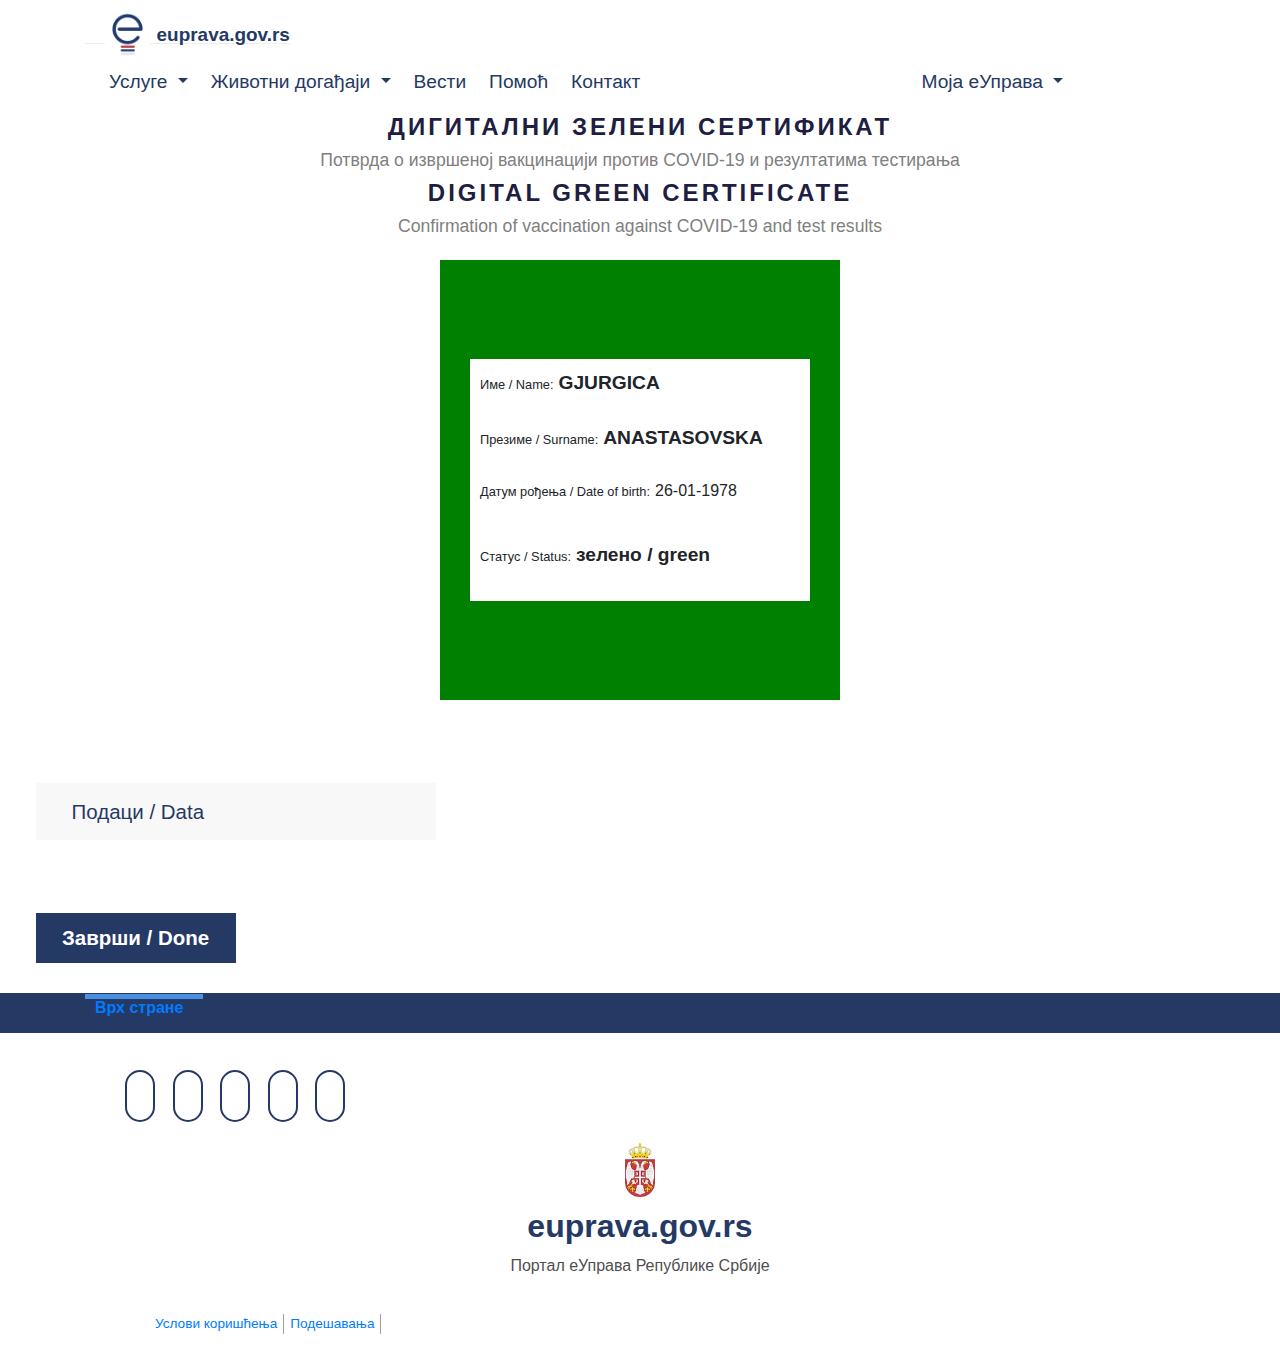
<file: index.html>
<!DOCTYPE html>
<html>
  <head>
    <meta charset="utf-8">
    <meta name="viewport" content="width=device-width, initial-scale=1, max-scale=1, user-scalable=no">
    <title>eUprava</title>
	<link rel="stylesheet" type="text/css" href="test_v.css">
    <link rel="stylesheet" href="https://maxcdn.bootstrapcdn.com/bootstrap/4.5.2/css/bootstrap.min.css">
    <link rel="stylesheet" href="https://pro.fontawesome.com/releases/v5.10.0/css/all.css" integrity="sha384-AYmEC3Yw5cVb3ZcuHtOA93w35dYTsvhLPVnYs9eStHfGJvOvKxVfELGroGkvsg+p" crossorigin="anonymous"/>
    <script src="https://ajax.googleapis.com/ajax/libs/jquery/3.5.1/jquery.min.js"></script>
    <script src="https://cdnjs.cloudflare.com/ajax/libs/popper.js/1.16.0/umd/popper.min.js"></script>
    <script src="https://maxcdn.bootstrapcdn.com/bootstrap/4.5.2/js/bootstrap.min.js"></script>
    <meta name="msapplication-TileColor" content="#ffffff">
    <meta name="msapplication-TileImage" content="/TheEGovernmentTheme/favicon/ms-icon-144x144.png">
    <meta name="theme-color" content="#ffffff">
  </head>
  <body class="theme-default">
      <div class="nav-one">
        <nav class="navbar navbar-expand-lg custom-nav">
            <button class="navbar-toggler" type="button" data-toggle="collapse" data-target="#navbarSupportedContent" aria-controls="navbarSupportedContent" aria-expanded="false" aria-label="Toggle navigation">
              <span class="navbar-toggler-icon"></span>
            </button>
          
            <div class="collapse navbar-collapse" id="navbarSupportedContent">
              <ul class="navbar-nav mr-auto">
                <li class="nav-item active">
                  <a class="nav-link" href="#">Грађани<span class="sr-only">(current)</span></a>
                </li>
                <li class="nav-item">
                  <a class="nav-link" href="#">Привреда</a>
                </li>
                <li class="nav-item">
                    <a class="nav-link" href="#">Држава</a>
                </li>
              </ul>
            </div>
            <div class="navbar-collapse collapse w-100 order-3 dual-collapse2">
                <ul class="navbar-nav ml-auto">
                    <li class="nav-item">
                        <a class="nav-link" href="#">Подешавaња</a>
                    </li>
                    <li class="nav-item dropdown">
                        <a class="nav-link dropdown-toggle" href="#" id="navbarDropdown" role="button" data-toggle="dropdown" aria-haspopup="true" aria-expanded="false">
                            Ћирилица
                        </a>
                        <div class="dropdown-menu" aria-labelledby="navbarDropdown">
                          <a class="dropdown-item" href="/RedirectToLocalizedContent?targetculture=sr-Cyrl&amp;contentItemUrl=%2FDigitalniZeleniSertifikat%2FvalidacijaDokumenta%2Fid%3DcmVxSUQ9YmQxNzRmMzgtYzlkZi00NmE5LTljMjgtMmQ1ZTFkZGEyOWFhJnBhc3Nwb3J0TnVtYmVyPUEyNTMwOTEmY29uZmlybWF0aW9uTnVtYmVyPTU3MjUyODktMjgxNDUyMyZsYW5nPWVuLWdi-Do987%252f%252fD99QgqM5p8NEzzQ%3D%3D">Ћирилица</a>
                          <a class="dropdown-item" href="/RedirectToLocalizedContent?targetculture=sr-Latn&amp;contentItemUrl=%2FDigitalniZeleniSertifikat%2FvalidacijaDokumenta%2Fid%3DcmVxSUQ9YmQxNzRmMzgtYzlkZi00NmE5LTljMjgtMmQ1ZTFkZGEyOWFhJnBhc3Nwb3J0TnVtYmVyPUEyNTMwOTEmY29uZmlybWF0aW9uTnVtYmVyPTU3MjUyODktMjgxNDUyMyZsYW5nPWVuLWdi-Do987%252f%252fD99QgqM5p8NEzzQ%3D%3D">Latinica</a>
                      </li>
                </ul>
            </div>
          </nav>
      </div>
    <header>
      <div class="container">
        <div>
            <h1 class="inline-header">
                <img class="logo" src="./image2.jpg"/>
                <a class="custom-link" href="/">euprava.gov.rs</a>
            </h1>
            <div class="custom-inline-div">
                <span class="current"><img class="mappin" src="./mappin.jpg">Локација није одабрана</span>
                <div class="dropdown">
                    <button class="btn custom-button" type="button" id="dropdownMenuButton" data-toggle="dropdown" aria-haspopup="true" aria-expanded="false">
                        Промените
                      </button>
                    <div class="dropdown-menu scrollable-menu" aria-labelledby="dropdownMenuButton">
                      <a class="dropdown-item" data-value="-1" href="#">&#x41B;&#x43E;&#x43A;&#x430;&#x446;&#x438;&#x458;&#x430; &#x43D;&#x438;&#x458;&#x435; &#x43E;&#x434;&#x430;&#x431;&#x440;&#x430;&#x43D;&#x430;</a>
                      <a class="dropdown-item" data-value="80012" href="#">&#x410;&#x434;&#x430;</a>
                      <a class="dropdown-item" data-value="70017" href="#">&#x410;&#x43B;&#x435;&#x43A;&#x441;&#x430;&#x43D;&#x434;&#x440;&#x43E;&#x432;&#x430;&#x446;</a>
                      <a class="dropdown-item" data-value="70025" href="#">&#x410;&#x43B;&#x435;&#x43A;&#x441;&#x438;&#x43D;&#x430;&#x446;</a>
                      <a class="dropdown-item" data-value="80039" href="#">&#x410;&#x43B;&#x438;&#x431;&#x443;&#x43D;&#x430;&#x440;</a>              
                      <a class="dropdown-menu" data-value="80047" href="#">&#x410;&#x43F;&#x430;&#x442;&#x438;&#x43D;</a>
                      <a class="dropdown-menu" data-value="70033" href="#">&#x410;&#x440;&#x430;&#x43D;&#x452;&#x435;&#x43B;&#x43E;&#x432;&#x430;&#x446;</a>
                      <a class="dropdown-menu" data-value="70041" href="#">&#x410;&#x440;&#x438;&#x459;&#x435;</a>
                      <a class="dropdown-menu" data-value="70050" href="#">&#x411;&#x430;&#x431;&#x443;&#x448;&#x43D;&#x438;&#x446;&#x430;</a>
                      <a class="dropdown-menu" data-value="70068" href="#">&#x411;&#x430;&#x458;&#x438;&#x43D;&#x430; &#x411;&#x430;&#x448;&#x442;&#x430;</a>
                      <a class="dropdown-menu" data-value="70092" href="#">&#x411;&#x430;&#x440;&#x430;&#x458;&#x435;&#x432;&#x43E;</a>
                      <a class="dropdown-menu" data-value="70076" href="#">&#x411;&#x430;&#x442;&#x43E;&#x447;&#x438;&#x43D;&#x430;</a>
                      <a class="dropdown-menu" data-value="80055" href="#">&#x411;&#x430;&#x447;</a>
                      <a class="dropdown-menu" data-value="80063" href="#">&#x411;&#x430;&#x447;&#x43A;&#x430; &#x41F;&#x430;&#x43B;&#x430;&#x43D;&#x43A;&#x430;</a>
                      <a class="dropdown-menu" data-value="80071" href="#">&#x411;&#x430;&#x447;&#x43A;&#x430; &#x422;&#x43E;&#x43F;&#x43E;&#x43B;&#x430;</a>
                      <a class="dropdown-menu" data-value="80080" href="#">&#x411;&#x430;&#x447;&#x43A;&#x438; &#x41F;&#x435;&#x442;&#x440;&#x43E;&#x432;&#x430;&#x446;</a>
                      <a class="dropdown-menu" data-value="70084" href="#">&#x411;&#x435;&#x43B;&#x430; &#x41F;&#x430;&#x43B;&#x430;&#x43D;&#x43A;&#x430;</a>
                      <a class="dropdown-menu" data-value="80098" href="#">&#x411;&#x435;&#x43B;&#x430; &#x426;&#x440;&#x43A;&#x432;&#x430;</a>
                      <a class="dropdown-menu" data-value="80101" href="#">&#x411;&#x435;&#x43E;&#x447;&#x438;&#x43D;</a>
                      <a class="dropdown-menu" data-value="80110" href="#">&#x411;&#x435;&#x447;&#x435;&#x458;</a>
                      <a class="dropdown-menu" data-value="70262" href="#">&#x411;&#x43B;&#x430;&#x446;&#x435;</a>
                      <a class="dropdown-menu" data-value="70289" href="#">&#x411;&#x43E;&#x433;&#x430;&#x442;&#x438;&#x45B;</a>
                      <a class="dropdown-menu" data-value="70297" href="#">&#x411;&#x43E;&#x458;&#x43D;&#x438;&#x43A;</a>
                      <a class="dropdown-menu" data-value="70297" href="#">&#x411;&#x43E;&#x459;&#x435;&#x432;&#x430;&#x446;</a>
                      <a class="dropdown-menu" data-value="70297" href="#">&#x411;&#x43E;&#x440;</a>
                      <a class="dropdown-menu" data-value="70297" href="#">&#x411;&#x43E;&#x441;&#x438;&#x43B;&#x435;&#x433;&#x440;&#x430;&#x434;</a>
                      <a class="dropdown-menu" data-value="70297" href="#">&#x411;&#x440;&#x443;&#x441;</a>
                      <a class="dropdown-menu" data-value="70297" href="#">&#x411;&#x443;&#x458;&#x430;&#x43D;&#x43E;&#x432;&#x430;&#x446;</a>
                      <a class="dropdown-menu" data-value="70297" href="#">&#x412;&#x430;&#x459;&#x435;&#x432;&#x43E;</a>
                      <a class="dropdown-menu" data-value="70297" href="#">&#x412;&#x430;&#x440;&#x432;&#x430;&#x440;&#x438;&#x43D;</a>
                      <a class="dropdown-menu" data-value="70297" href="#">&#x412;&#x435;&#x43B;&#x438;&#x43A;&#x430; &#x41F;&#x43B;&#x430;&#x43D;&#x430;</a>
                      <a class="dropdown-menu" data-value="70297" href="#">&#x412;&#x435;&#x43B;&#x438;&#x43A;&#x43E; &#x413;&#x440;&#x430;&#x434;&#x438;&#x448;&#x442;&#x435;</a>
                      <a class="dropdown-menu" data-value="70297" href="#">&#x412;&#x438;&#x442;&#x438;&#x43D;&#x430;</a>
                      <a class="dropdown-menu" data-value="70297" href="#">&#x412;&#x43B;&#x430;&#x434;&#x438;&#x43C;&#x438;&#x440;&#x446;&#x438;</a>
                      <a class="dropdown-menu" data-value="70297" href="#">&#x412;&#x43B;&#x430;&#x434;&#x438;&#x447;&#x438;&#x43D; &#x425;&#x430;&#x43D;</a>
                      <a class="dropdown-menu" data-value="70297" href="#">&#x412;&#x43B;&#x430;&#x441;&#x43E;&#x442;&#x438;&#x43D;&#x446;&#x435;</a>
                      <a class="dropdown-menu" data-value="70297" href="#">&#x412;&#x43E;&#x436;&#x434;&#x43E;&#x432;&#x430;&#x446;</a>
                      <a class="dropdown-menu" data-value="70297" href="#">&#x412;&#x440;&#x430;&#x45A;&#x435;</a>
                      <a class="dropdown-menu" data-value="70297" href="#">&#x412;&#x440;&#x430;&#x45A;&#x441;&#x43A;&#x430; &#x411;&#x430;&#x45A;&#x430;</a>
                      <a class="dropdown-menu" data-value="70297" href="#">&#x412;&#x440;&#x430;&#x447;&#x430;&#x440;</a>
                      <a class="dropdown-menu" data-value="70297" href="#">&#x412;&#x440;&#x431;&#x430;&#x441;</a>
                      <a class="dropdown-menu" data-value="70297" href="#">&#x412;&#x440;&#x45A;&#x430;&#x447;&#x43A;&#x430; &#x411;&#x430;&#x45A;&#x430;</a>
                      <a class="dropdown-menu" data-value="70297" href="#">&#x412;&#x440;&#x448;&#x430;&#x446;</a>
                      <a class="dropdown-menu" data-value="70297" href="#">&#x412;&#x443;&#x447;&#x438;&#x442;&#x440;&#x43D;</a>
                      <a class="dropdown-menu" data-value="70297" href="#">&#x413;&#x430;&#x45F;&#x438;&#x43D; &#x425;&#x430;&#x43D;</a>
                      <a class="dropdown-menu" data-value="70297" href="#">&#x413;&#x43B;&#x43E;&#x433;&#x43E;&#x432;&#x430;&#x446;</a>
                    </div>
                </div>
                <span class="help" onclick="myFunction()"><i class="far fa-question-circle"></i></span>
                <div class="popuptext" id="myPopup">
                    <p>Одабиром локације приказаће Вам се услуге само које су доступне за ту локацију.</p>
                </div>
            </div>       
        </div>
        <div class="custom-nav-two">		      
                <nav class="navbar navbar-expand-lg navbar-light">
                    <button class="navbar-toggler" type="button" data-toggle="collapse" data-target="#navbarSupportedContent" aria-controls="navbarSupportedContent" aria-expanded="false" aria-label="Toggle navigation">
                      <span class="navbar-toggler-icon"></span>
                    </button>                  
                    <div class="collapse navbar-collapse" id="navbarSupportedContent">
                      <ul class="navbar-nav mr-auto text-right">
                        <li class="nav-item dropdown">
                          <a class="nav-link dropdown-toggle" href="#" id="navbarDropdown" role="button" data-toggle="dropdown" aria-haspopup="true" aria-expanded="false">
                            Услуге
                          </a>
                          <div class="dropdown-menu" aria-labelledby="navbarDropdown">
                            <a class="dropdown-item" href="#">Лична документа</a>
                            <a class="dropdown-item" href="#">Деца; Образовање</a>
                            <a class="dropdown-item" href="#">Здравље</a>
                            <a class="dropdown-item" href="#">Саобраћај; Туризам</a>
                            <a class="dropdown-item" href="#">Уверења</a>
                            <a class="dropdown-item" href="#">Финансије</a>
                            <a class="dropdown-item" href="#">Посао</a>
                            <a class="dropdown-item" href="#">Пројекти</a>
                            <a class="dropdown-item" href="#">Инспекцијске службе</a>
                            <a class="dropdown-item" href="#">Foreigner</a>
                            <a class="dropdown-item" href="#">Урбанизам и грађевина</a>
                            <a class="dropdown-item" href="#">Све услуге</a>
                          </div>
                        </li>
                        <li class="nav-item dropdown">
                            <a class="nav-link dropdown-toggle" href="#" id="navbarDropdown" role="button" data-toggle="dropdown" aria-haspopup="true" aria-expanded="false">
                                Животни догађаји
                            </a>
                            <div class="dropdown-menu" aria-labelledby="navbarDropdown">
                              <a class="dropdown-item" href="#">Action</a>
                              <a class="dropdown-item" href="#">Another action</a>
                              <div class="dropdown-divider"></div>
                              <a class="dropdown-item" href="#">Something else here</a>
                            </div>
                          </li>
                          <li class="nav-item">
                            <a class="nav-link" href="#">Вести</a>
                          </li>
                          <li class="nav-item">
                            <a class="nav-link" href="#">Помоћ</a>
                          </li>
                          <li class="nav-item">
                            <a class="nav-link" href="#">Контакт</a>
                          </li>
                      </ul>
                    </div>
                    <div class="navbar-collapse collapse w-100 order-3 dual-collapse2 moja-uprava">
                        <ul class="navbar-nav ml-auto">
                            <li class="nav-item dropdown">
                                <a class="nav-link dropdown-toggle" href="#" id="navbarDropdown" role="button" data-toggle="dropdown" aria-haspopup="true" aria-expanded="false">
                                    <i class="fas  fa-address-card"></i>  Моја еУправа
                                </a>
                                <div class="dropdown-menu" aria-labelledby="navbarDropdown">
                                  <a class="dropdown-item" href="/RedirectToLocalizedContent?targetculture=sr-Cyrl&amp;contentItemUrl=%2FDigitalniZeleniSertifikat%2FvalidacijaDokumenta%2Fid%3DcmVxSUQ9YmQxNzRmMzgtYzlkZi00NmE5LTljMjgtMmQ1ZTFkZGEyOWFhJnBhc3Nwb3J0TnVtYmVyPUEyNTMwOTEmY29uZmlybWF0aW9uTnVtYmVyPTU3MjUyODktMjgxNDUyMyZsYW5nPWVuLWdi-Do987%252f%252fD99QgqM5p8NEzzQ%3D%3D">Ћирилица</a>
                                  <a class="dropdown-item" href="/RedirectToLocalizedContent?targetculture=sr-Latn&amp;contentItemUrl=%2FDigitalniZeleniSertifikat%2FvalidacijaDokumenta%2Fid%3DcmVxSUQ9YmQxNzRmMzgtYzlkZi00NmE5LTljMjgtMmQ1ZTFkZGEyOWFhJnBhc3Nwb3J0TnVtYmVyPUEyNTMwOTEmY29uZmlybWF0aW9uTnVtYmVyPTU3MjUyODktMjgxNDUyMyZsYW5nPWVuLWdi-Do987%252f%252fD99QgqM5p8NEzzQ%3D%3D">Latinica</a>
                              </li>
                        </ul>
                    </div>
                  </nav>
        </div> 
        </div>
      </div>
    </header>
<section class="page-content contact">
    <div class="custom-container-one">
        <h2 class="to-center to-center-sr-header">Дигитални зелени сертификат</h2>
        <p class="to-center h3 custom-subtitle">Потврда о извршеној вакцинацији против COVID-19 и резултатима тестирања</p>
        <h2 class="to-center to-center-sr-header">Digital green certificate</h2>
        <p class="to-center h3 custom-subtitle">Confirmation of vaccination against COVID-19 and test results</p>
        <div class="main-container">
            <div class="custom-container" style="background-color: green">
                <div class="info-container">
                    <div class="container-row">
                        <label class="label-info">Име / Name:</label><span class="span-info">GJURGICA</span>
                    </div>
                    <div class="container-row">
                        <label class="label-info">Презиме / Surname:</label><span class="span-info">ANASTASOVSKA</span>
                    </div>
                    <div class="container-double-row">
                        <label class="label-info">Датум рођења / Date of birth:</label><span class="span-infoBD">26-01-1978</span>
                    </div>
                    <div class="container-row">
                        <label class="label-info">Статус / Status:</label><span class="span-info">зелено / green</span><i class="fas fa-check-circle" style="font-size:28px;color:green;"></i>
                    </div>
                </div>
            </div>
        </div>
    </div>
</div>
<form class="gen-form centered-form">
    <div class="pc">
        <div>
            <div class="form-row">
                <div>
                    <ul class="lic-list">
                        <li>
                            <ul class="accordion">
                                <li class="">
                                    <div class="head"><a name="personData">Подаци / Data</a>
                                        <i class="fas fa-times-circle" onclick="openData()" style="float: right;"></i></div>
                                    <div id="content">
                                        <div class="pc-single">
                                            <div>
                                                <ul class="lic-list">
                                                    <li>
                                                        <label>Јединствени матични број грађана (ЈМБГ) / Unique master citizen number (UMCN)</label>
                                                        <span></span>
                                                    </li>
                                                    <li>
                                                        <label>Име / Name</label>
                                                        <span>GJURGICA</span>
                                                    </li>
                                                    <li>
                                                        <label>Име (ћирилицом) / Name (cirilic)</label>
                                                        <span>ЃУРГИЦА</span>
                                                    </li>
                                                    <li>
                                                        <label>Презиме / Surname</label>
                                                        <span>ANASTASOVSKA</span>
                                                    </li>
                                                    <li>
                                                        <label>Презиме (ћирилицом) / Surname (cirilic)</label>
                                                        <span>АНАСТАСОВСКА</span>
                                                    </li>
                                                    <li>
                                                        <label>Пол / Gender</label>
                                                        <span>&#x41C;&#x443;&#x448;&#x43A;&#x43E;</span>
                                                    </li>
                                                    <li>
                                                        <label>Пол (латиница)/ Gender (latin)</label>
                                                        <span>Женско</span>
                                                    </li>
                                                    <li>
                                                        <label>Пол (енг)/ Gender (english)</label>
                                                        <span>Female</span>
                                                    </li>
                                                    <li>
                                                        <label>Датум рођења / Date of birth</label>
                                                        <span>26-01-1978</span>
                                                    </li>
                                                        <li>
                                                            <ul class="accordion">
                                                                <li class="">

                                                                        <div class="head" style="background-color: greenyellow"><a name="nepokretnost">Подаци о вакцинацији / Vaccination data </a>
                                                                            <i class="fas fa-times-circle" onclick="openSecondData()" style="float: right;"></i></div>
                                                                            <div id="second-content">
                                                                                <div class="content" style="background-color: greenyellow">
                                                                                    <div class="pc-single">
                                                                                        <div>
                                                                                            <ul class="lic-list">
    
                                                                                                <li>
                                                                                                    <label>Доза / Dose:</label>
                                                                                                    <span>1</span>
                                                                                                </li>
                                                                                                <li>
                                                                                                    <label>Тип / Type:</label>
                                                                                                    <span>Pfizer-BioNTech</span>
                                                                                                </li>
                                                                                                <li>
                                                                                                    <label>Серијски број / Serial number:</label>
                                                                                                    <span>FC3098</span>
                                                                                                </li>
                                                                                                <li>
                                                                                                    <label>Датум вакцинаицје / Date of vaccination:</label>
                                                                                                    <span>16-07-2021</span>
                                                                                                </li>
                                                                                                <li>
                                                                                                    <label>Произвођач / Manufacturer:</label>
                                                                                                    <span>BIONTECH MANUFACTURING GMBH</span>
                                                                                                </li>
                                                                                                <li>
                                                                                                    <label>Место вакцинације / Vaccination site:</label>
                                                                                                    <span>&#x417;&#x414;&#x420;&#x410;&#x412;&#x421;&#x422;&#x412;&#x415;&#x41D;&#x418; &#x426;&#x415;&#x41D;&#x422;&#x410;&#x420; &#x412;&#x420;&#x410;&#x40A;&#x415;</span>
                                                                                                </li>
                                                                                                <li>
                                                                                                    <label>Место вакцинације (латиница) / Vaccination site (latin):</label>
                                                                                                    <span>ZDRAVSTVENI CENTAR VRANJE</span>
                                                                                                </li>
                                                                                            </ul>
                                                                                        </div>
                                                                                    </div>
                                                                                </div>
                                                                                <div class="content" style="background-color: greenyellow">
                                                                                    <div class="pc-single">
                                                                                        <div>
                                                                                            <ul class="lic-list">
    
                                                                                                <li>
                                                                                                    <label>Доза / Dose:</label>
                                                                                                    <span>2</span>
                                                                                                </li>
                                                                                                <li>
                                                                                                    <label>Тип / Type:</label>
                                                                                                    <span>Pfizer-BioNTech</span>
                                                                                                </li>
                                                                                                <li>
                                                                                                    <label>Серијски број / Serial number:</label>
                                                                                                    <span>FD0932</span>
                                                                                                </li>
                                                                                                <li>
                                                                                                    <label>Датум вакцинаицје / Date of vaccination:</label>
                                                                                                    <span>06-08-2021</span>
                                                                                                </li>
                                                                                                <li>
                                                                                                    <label>Произвођач / Manufacturer:</label>
                                                                                                    <span>BIONTECH MANUFACTURING GMBH</span>
                                                                                                </li>
                                                                                                <li>
                                                                                                    <label>Место вакцинације / Vaccination site:</label>
                                                                                                    <span>&#x417;&#x414;&#x420;&#x410;&#x412;&#x421;&#x422;&#x412;&#x415;&#x41D;&#x418; &#x426;&#x415;&#x41D;&#x422;&#x410;&#x420; &#x412;&#x420;&#x410;&#x40A;&#x415;</span>
                                                                                                </li>
                                                                                                <li>
                                                                                                    <label>Место вакцинације (латиница) / Vaccination site (latin):</label>
                                                                                                    <span>ZDRAVSTVENI CENTAR VRANJE</span>
                                                                                                </li>
                                                                                            </ul>
                                                                                        </div>
                                                                                    </div>
                                                                                </div>
                                                                            </div>


                                                                </li>
                                                            </ul>
                                                        </li>
                                                    <li>
                                                        <label id="documentValidityId"><b>Документ је валидан. /</b></br> Document is valid.</b></label>
                                                    </li>
                                                </ul>
                                            </div>
                                        </div>
                                    </div>
                                </li>
                            </ul>
                        </li>
                    </ul>
                </div>
            </div>
            <div class="form-row">
                <button id="closeCovidPassportResponse">Заврши / Done</button>
            </div>
        </div>
    </div>
</form>
</div>
</section>

    <div class="foot-top">
      <div class="container">
        <a href="#">Врх стране</a>
      </div>
    </div>
    <footer>
      <div class="container">        
	  <div class="foot-content">       
	  <div class="site-title">                  
	  <h3>euprava.gov.rs</h3>          
	  <p>Портал еУправа Републике Србије</p>  
	  </div>          
	  <div class="copy">Веб презентација је лиценцирана под условима лиценце 
	  <a href="https://creativecommons.org/licenses/by-nc-nd/3.0/rs/"  target="_blank"> Creative Commons</a> Ауторство-Некомерцијално-Без прераде 3.0 Србија. Веб пројекат <a href="https://www.ite.gov.rs/" target="_blank">ite.gov.rs</a>           </div>          
	  <ul class="nav">             
	  <li><a href="/uslovi_koriscenja"  target="_blank">Услови коришћења</a></li>                 
	  <li class="emph"><a href="">Подешавања</a></li>      
	  </ul>       
	  </div>       
	  <ul class="foot-social">
      <li class="in"><a href="https://www.linkedin.com/company/kancelarija-ite/" target="_blank"><i class="fab fa-linkedin-in"></i></a></li>
	  <li class="ig"><a href="https://www.instagram.com/kancelarijaite/" target="_blank"><i class="fab fa-instagram"></i></a></li>
	  <li class="fb"><a href="https://www.facebook.com/KancelarijaITE/" target="_blank"><i class="fab fa-facebook-f"></i></a></li> 
	  <li class="tw"><a href="https://twitter.com/kancelarijaITE" target="_blank"><i class="fab fa-twitter"></i></a></li>   
	  <li class="py"><a href="https://www.youtube.com/user/euprava" target="_blank"><i class="far fa-play-circle"></i></a></li>   
	  </ul>    
	  </div>
    </footer>
     <div class="bottom-popup" id="bottom-popup">
        <div class="bottom-popup-content">
            <h2>Обавештење о колачићима</h2>
            <p>Портал еУправа користи "колачиће" (енг. "cookies"). Неопходни колачићи омогућавају да се садржај страница прилагоди потребама корисника. Аналитички колачићи се користе за анализу коришћења услуга у циљу унапређења корисничког искуства. 
            </p>
            <p>Kликом на "Прихватам" дајете сагласност за коришћење колачића у сврхе наведене испод. Подешавања колачића можете променити у било ком тренутку.</p>
            <div class="cookie-settings">
                <form class="gen-form">
                    <div class="form-row">
                        <div class="col-4">
                            <label class="checkbox disabled"><input type="checkbox" name="chk1" checked="true" disabled
                                    data-req-required="Морате обележити ово поље"><span></span>Неопходни</label>
                        </div>
                       <div class="col-4">
                            <label class="checkbox"><input type="checkbox" checked="true"
                                    id="analytic-cookies-checkbox"><span></span>Аналитички</label>
                        </div>
                    </div>
                    <div class="form-row action"><button class="btn primary" id="accept">Прихватам</button>

                    </div>
                    <div class="form-row">
                        <a class="btn default" target="_blank" href="/uslovi_koriscenja">Више информација</a>
                    </div>
                </form>

            </div>
    

    
 	



<div class="widget-container">

    <div class="widget widget-raw-html">
    <div class="widget-body">
    


<div class="field field-type-htmlfield field-name-raw-html-content">

</div>
    </div>
</div>

</div>
<script src="test_v.js"></script>
  </body>
</html>
</file>
<file: test_v.css>
.custom-nav{
    background-color: #253965;
}
.custom-nav a{
    color:white;
}
.custom-nav .active{
    background-color: white;
}
.custom-nav .active a,
.custom-nav .dual-collapse2 .dropdown-item 
{
    color:#253965 ;
}
#navbarSupportedContent{
    margin-left: 10%;
}
.dual-collapse2{
    margin-right: 10%;
}
body>header h1 a {
    overflow: hidden;
    color: #253965;
    text-decoration: none;
    font-size: 0.8em;
    font-weight: 650;
}
body>header h1 a:hover {
    text-decoration: none;
    color: #253965;
  }
.logo{
    width: 45px;
    height: 45px;;
}
body>header .muni .current:before {
    content: "";
    position: absolute;
    top: 0;
    left: 0;
    bottom: 0;
    width: 12px;
    background: url(./mappin.jpg) no-repeat 50% 50%;
}
.container .inline-header,
.dropdown,
.custom-inline-div{
    display:inline-block;
}
.custom-inline-div{
    float:right;
}
.dropdown .custom-button,
.dropdown .custom-button:hover,
.dropdown .custom-button:active{
    background-color: transparent;
    color: #253965;
    border: none;
    padding-top: 0;
    border-bottom: 1px solid #253965;
    border-radius: 0;
}
.dropdown .btn:focus {
    outline: 0;
    box-shadow: none;
}
.dropdown .scrollable-menu {
    height: auto;
    max-height: 200px;
    overflow-x: hidden;
}
.current,
.mappin{
    font-weight: bold;
    color: #253965;
}
.mappin{
    width: 25px;
}
.help {
    position: relative;
    display: inline-block;
    cursor: pointer;
    -webkit-user-select: none;
    -moz-user-select: none;
    -ms-user-select: none;
    user-select: none;
  }
  #myPopup {
    width: 260px;
    background-color: #253965;
    color: #fff;
    text-align: center;
    border-radius: 6px;
    padding: 8px 0;
    margin-left: 150px;
    margin-top: 10px;
  }
  .popuptext {
    visibility: visible;
    -webkit-animation: fadeIn 1s;
    animation: fadeIn 1s;
  }
  .popuptext{
      display: none;
  }
  .custom-nav-two #navbarSupportedContent a{
      color: #253965;
      font-size: 1.2em;
      padding-right: 15px;
  }
  #navbarSupportedContent{
      margin-left: 0;
  }
  .custom-nav-two .moja-uprava #navbarDropdown{
    color: #253965;
    font-size: 1.2em; 
  }
.custom-container-one {
    width: 60vw;
    margin: auto;
}
  .to-center{
      text-align: center;
  }
  .to-center-sr-header{
    font-size: 2rem;
    font-weight: 700;
    text-transform: uppercase;
    letter-spacing: 3px;
    color: rgb(30, 30, 66);
  }
  .page-content contact{
      text-align: center;
      margin: 0;
  }
  .custom-subtitle{
      font-size: 1.1rem !important;
      color:grey;
  }
  .main-container {
    display: flex;
    flex-direction: row;
    flex-wrap: wrap;
    justify-content: center;
    align-items: center;
    margin-top: 2%;
    margin-bottom: 7%;
}
.custom-container {
    height: 440px;
    width: 400px;
    display: flex;
    flex-direction: row;
    flex-wrap: wrap;
    justify-content: center;
    align-items: center;
}
.info-container {
    background-color: white;
    width: 85%;
    height: 55%;
    display: grid;
    row-gap: 5px;
    padding: 10px 5px 10px 10px;
}
.label-info {
    margin-right: 5px;
    font-size: 1.2rem;
}
.span-info {
    font-size: 1.2rem;
    font-weight: 700;
}
.centered-form {
    display: flex;
    flex-direction: row;
    flex-wrap: wrap;
    justify-content: center;
    align-items: center;
}
.pc {
    width: 48%;
}
.gen-form .form-row {
    position: relative;
    margin-bottom: 30px;
    padding-right: 22px;
}
.lic-list {
    margin: 0px !important;
    max-width: 650px;
}
.lic-list>li:last-child {
    border-bottom: 0;
}
.lic-list li {
    flex-wrap: wrap;
}
.lic-list>li {
    padding-bottom: 20px;
    margin-bottom: 20px;
    font-size: 1rem;
    display: flex;
}
.lic-list>li>ul.accordion {
    width: 100%;
}
li {
    list-style: none;
}
.accordion>li .head {
    cursor: pointer;
    display: block;
    position: relative;
    box-sizing: border-box;
    line-height: 27px;
    padding: 15px 80px 15px 36px;
    font-size: 1.28rem;
    color: #253965;
    background: #f8f8f8;
    margin: 3px 0;
    width: 550px;
}
a {
    color: inherit;
    text-decoration: none;
}
.accordion>li #content {
    display: none;
    color: #333;
    font-size: 1.14rem;
    line-height: 24px;
    padding: 40px 35px;
}
.accordion>li .head span {
    content: "";
    position: absolute;
    background: #253965;
    width: 20px;
    height: 20px;
    top: calc(50% - 10px);
    right: 24px;
    border-radius: 10px;
}
.lic-list>li span {
    color: #000;
    font-weight: 700;
}
.accordion>li .head span:before {
    transform: rotate(-90deg);
}
.lic-list>li>ul.accordion>li>#content {
    padding: 10px;
}
.gen-form .form-row label {
    margin-bottom: 4px;
    color: #253965;
    display: block;
}
.accordion>li.open>.head span:after, .accordion>li.open>.head span:before {
    background: #253965;
    transform: rotate(0deg);
}
.accordion>li.open>.head span:after, .accordion>li.open>.head span:before {
    background: #253965;
    -webkit-transform: rotate(
0deg);
    transform: rotate(
0deg);
}
.accordion>li .head span:after, .accordion>li .head span:before {
    position: absolute;
    width: 12px;
    height: 2px;
    content: "";
    left: calc(50% - 6px);
    top: calc(50% - 1px);
    transform-origin: 50% 50%;
}
#content{
    display: none;
}
.gen-form .form-row label {
    margin-bottom: 4px;
    color: #253965;
    display: block;
}
.accordion>li #content span {
    text-transform: uppercase;
    color: #253965;
}
#second-content{
    display: none;
}
#documentValidityId {
    color: green;
    font-weight: bold;
    font-size: large;
}
.gen-form .form-row {
    position: relative;
    margin-bottom: 30px;
    padding-right: 22px;
}
#closeCovidPassportResponse {
    width: 200px;
}
.activity-details .lgbtn.lg2>span:first-child, .gen-form .form-row .button>span:first-child, .gen-form .form-row button>span:first-child, .my-egov-page .user-info .btn:last-child>span:first-child, .notifications-form button>span:first-child, .side-institution a.button>span:first-child {
    z-index: 1;
    position: relative;
}
.gen-form .form-row .button, .gen-form .form-row button {
    width: 100%;
    color: #fff;
    background: #253965;
    font-size: 1.28rem;
    font-weight: 700;
    cursor: pointer;
    border: 0;
    height: 50px;
    transition: .3s;
}
.foot-top {
    position: sticky;
    background: #253965;
    height: 40px;
    color: #4a90e2;
}
.foot-top a {
    margin-left: auto;
    height: 35px;
    border-top: 5px solid #4a90e2;
    line-height: 30px;
    padding: 0 20px 0 10px;
    position: relative;
    overflow: hidden;
    font-weight: 700;
}
footer {
    color: #a0a0a0;
}
footer .container {
    display: -webkit-box;
    display: flex;
}
.container {
    max-width: 1200px;
    padding: 0 20px;
    margin: 0 auto;
    position: relative;
}
footer .foot-content {
    -webkit-box-flex: 1;
    flex-grow: 1;
    width: 0;
}
footer .site-title {
    padding: 37px 0 20px 70px;
    background: url(./grb.jpg) no-repeat 0 50%/50px auto;
}
footer .site-title h3 {
    color: #253965;
    font-size: 2rem;
    font-weight: 700;
}
footer .site-title p {
    color: #4f4f4f;
}
footer .copy {
    font-size: .85rem;
    padding: 0 0 10px 70px;
    margin-right: 110px;
}
footer .copy a {
    color: #253965;
}
footer .nav {
    font-size: .85rem;
    padding: 0 0 30px 70px;
    display: -webkit-box;
    display: flex;
}
footer .nav li {
    margin-right: 6px;
    padding-right: 6px;
    border-right: 1px solid #a0a0a0;
}
footer .nav li.emph, footer .nav li.emph a:hover {
    color: #253965;
}
footer .foot-social {
    width: 260px;
    padding-top: 34px;
    flex-shrink: 0;
    display: -webkit-box;
    display: flex;
    -webkit-box-pack: justify;
    justify-content: space-between;
}
.bottom-popup {
    display: none;
    background-color: #fff;
    position: fixed;
    bottom: 0;
    left: 0;
    right: 0;
    z-index: 999999;
    box-shadow: 0 0 0 1px #d9d9d9;
    text-align: justify;
}
.bottom-popup .bottom-popup-content {
    max-width: 650px;
    margin: auto;
    padding: 2em;
}
.fab,
.far{
    color: #253965;
    font-size: 20px;
    border: 2px solid #253965;
    border-radius: 24px;
    padding: 13px;
}
@media (min-width:320px)  
{
     /* smartphones, portrait iPhone, portrait 480x320 phones (Android) */ 
     .custom-inline-div{
         display: none;
     }
     body>header h1 {
        left: 0;
        padding-left: 20px;
        top: 0;
        right: 0;
        width: auto;
        padding-top: 11px;
        padding-bottom: 8px;
        border-bottom: 1px solid #eee;
        background: #fff;
        bottom: auto;
        font-size: 1.48rem;
        height: 44px;
        line-height: 44px;
    }
    .nav-one{
        display: none;
    }
    .to-center-sr-header{
        font-size: 1.5rem;
    }
    .custom-container-one {
        width: 90vw;
    }
    .label-info {
        font-size: 0.8rem;
    }
    footer .foot-social {
        padding-top: 48px;
    }
    footer .container {
        -webkit-box-orient: vertical;
        -webkit-box-direction: reverse;
        flex-direction: column-reverse;
    }
    footer .foot-content {
        -webkit-box-flex: 0;
        flex-grow: 0;
        width: auto;
    }
    footer .site-title {
        background-position: 50% 0;
        padding-left: 0;
        padding-right: 0;
        padding-top: 64px;
        background-size: 30px 54px;
        margin-top: 16px;
        text-align: center;
    }
    footer .copy {
        display: none;
    }
    .pc {
        width: 100%;
        margin-left: 2%;
    }
    .lic-list,
    .lic-list>li>ul.accordion {
        padding-left: 0 !important;
    }
    .accordion>li .head {
        width: 400px;
    }
    .gen-form .form-row {
        margin-left: 10px;
    }
}
@media (min-width:480px)  
{
     /* smartphones, Android phones, landscape iPhone */ 
     .custom-inline-div{
        display: none;
    }
    body>header h1 {
        left: 0;
        padding-left: 20px;
        top: 0;
        right: 0;
        width: auto;
        padding-top: 11px;
        padding-bottom: 8px;
        border-bottom: 1px solid #eee;
        background: #fff;
        bottom: auto;
        font-size: 1.48rem;
        height: 44px;
        line-height: 44px;
    }
    .nav-one{
        display: none;
    }
    .to-center-sr-header{
        font-size: 1.5rem;
    }
    .custom-container-one {
        width: 90vw;
    }
    .label-info {
        font-size: 0.8rem;
    }
    footer .foot-social {
        padding-top: 48px;
    }
    footer .container {
        -webkit-box-orient: vertical;
        -webkit-box-direction: reverse;
        flex-direction: column-reverse;
    }
    footer .foot-content {
        -webkit-box-flex: 0;
        flex-grow: 0;
        width: auto;
    }
    footer .site-title {
        background-position: 50% 0;
        padding-left: 0;
        padding-right: 0;
        padding-top: 64px;
        background-size: 30px 54px;
        margin-top: 16px;
        text-align: center;
    }
    footer .copy {
        display: none;
    }
    .pc {
        width: 100%;
        margin-left: 2%;
    }
    .lic-list ,
    .lic-list>li>ul.accordion{
        padding-left: 0 !important;
    }
    .accordion>li .head {
        width: 400px;
    }
    .gen-form .form-row {
        margin-left: 10px;
    }
}
</file>
